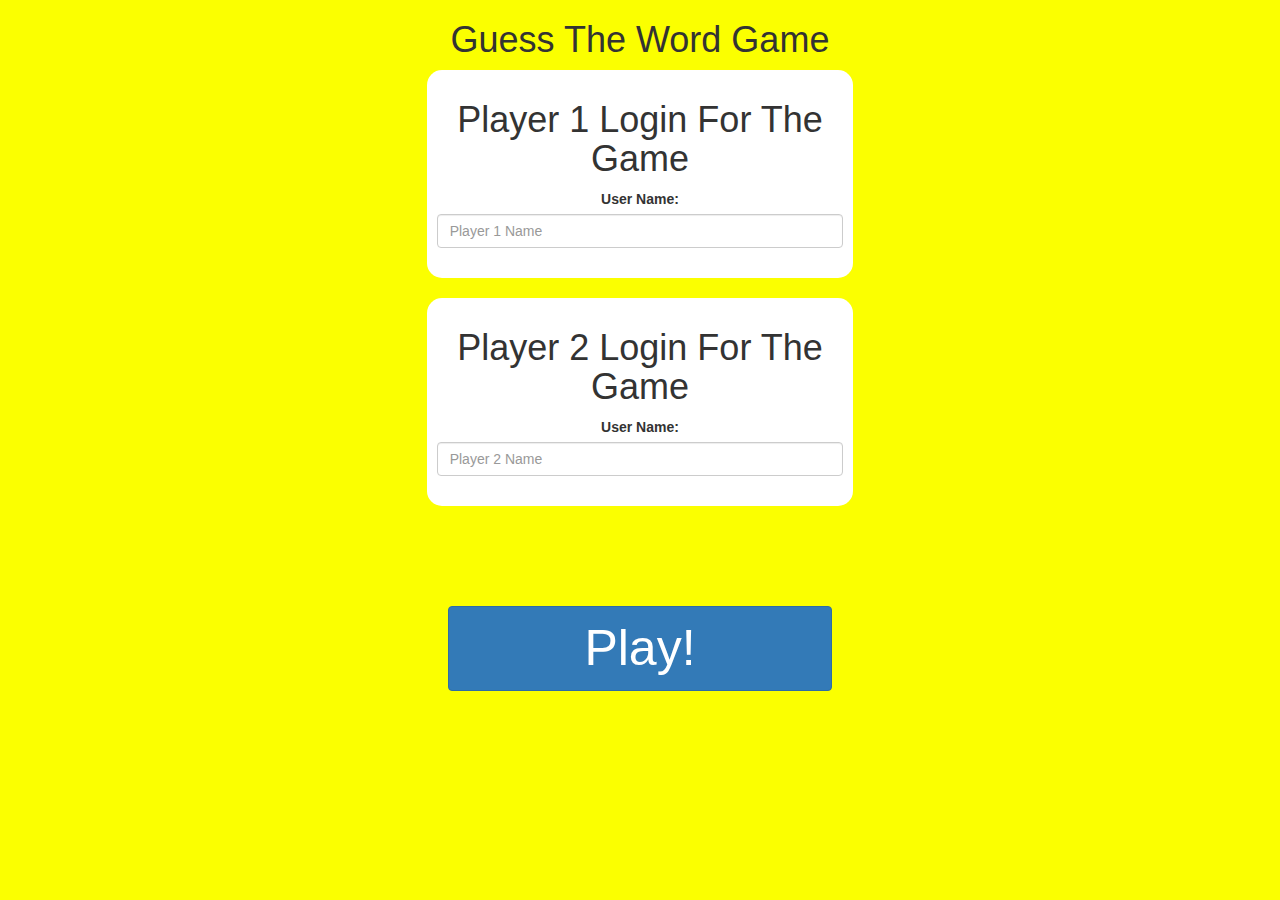
<file: index.html>
<!DOCTYPE html>
<html>
<head>
	<title>Guess The Word</title>

<meta name="viewport" content="width=device-width, initial-scale=1">
<link rel="stylesheet" href="https://maxcdn.bootstrapcdn.com/bootstrap/3.4.0/css/bootstrap.min.css">
<script src="https://ajax.googleapis.com/ajax/libs/jquery/3.4.1/jquery.min.js"></script>
<script src="https://maxcdn.bootstrapcdn.com/bootstrap/3.4.0/js/bootstrap.min.js"></script>

<link rel="stylesheet" type="text/css" href="game.css">

<script src="game_login.js"></script>
</head>
<body>
<center>
	<h1>Guess The Word Game</h1>
	<div class="col-lg-4 col-sm-8 col-xs-11 login_div1">
	<h1>Player 1 Login For The Game</h1>
	<label><b>User Name:</b></label>
	<input type="text" placeholder="Player 1 Name" id="player1name" class="form-control">
	<br>
</div>
<br>
<div class="col-lg-4 col-sm-8 col-xs-11 login_div2">
	<h1>Player 2 Login For The Game</h1>
	<label><b>User Name:</b></label>
	<input type="text" placeholder="Player 2 Name" id="player2name" class="form-control">
	<br>
</div>
<button style="width: 30%;" onclick="addUser()" id="nextpagebutton" class="btn btn-primary">Play!</button>
</center>
</body>
</html>
</file>
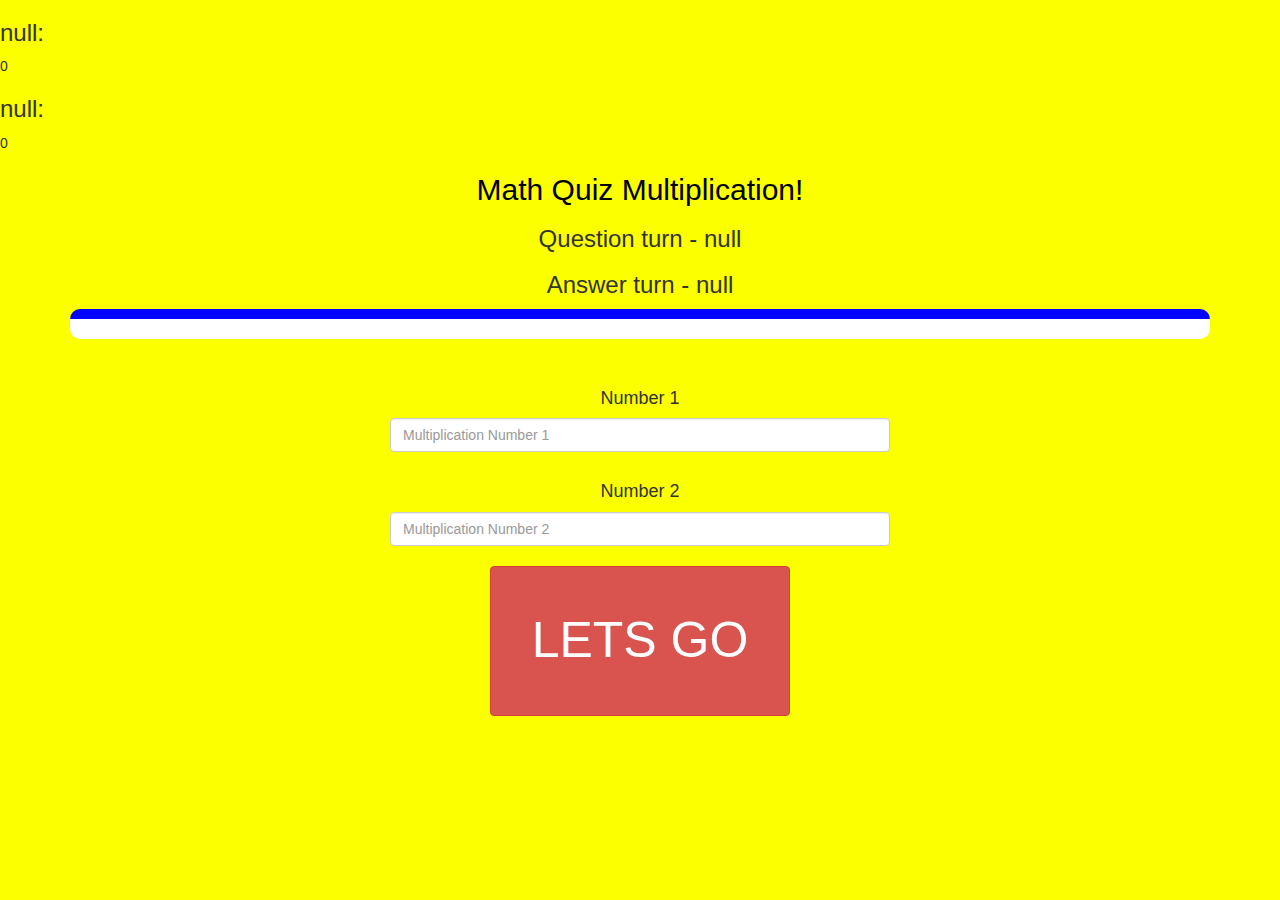
<file: game_page.html>
<!DOCTYPE html>
<html>
<head>
	<title>Guess The Word</title>

<meta name="viewport" content="width=device-width, initial-scale=1">
<link rel="stylesheet" href="https://maxcdn.bootstrapcdn.com/bootstrap/3.4.0/css/bootstrap.min.css">
<script src="https://ajax.googleapis.com/ajax/libs/jquery/3.4.1/jquery.min.js"></script>
<script src="https://maxcdn.bootstrapcdn.com/bootstrap/3.4.0/js/bootstrap.min.js"></script>

<link rel="stylesheet" type="text/css" href="game.css">
</head>
<body>
	<h3 id="plr1name"></h3><span id="valuescore1"></span>
	<br>
	<h3 id="plr2name"></h3><span id="valuescore2"></span>

<div class="container">
	<center>
		<h2 style="color: rgb(0, 0, 0);">Math Quiz Multiplication!</h2>
		<h3 id="player_question"></h3>
		<h3 id="player_answer"></h3>
		<div id="output" class="con-lg-6"></div>
		<br>
		<br>

		<h4>Number 1</h4>
<input style="width: 500px;" type="text" id="input_word1" class="form-control" placeholder="Multiplication Number 1">
		<br>
		<h4>Number 2</h4>
<input style="width: 500px;" type="text" id="input_word2" class="form-control" placeholder="Multiplication Number 2">
		<br>
<button onclick="send()" style="width: 300px; height: 150px" id="btn_word_done" class="btn btn-danger" style="width: 20%;">LETS GO</button>
	</center>
</div>

<script src="quiz.js"></script>
</body>
</html>
</file>
<file: game.css>
body
{
	background: rgb(251, 255, 0);
}

	.login_div1 , .login_div2
	{
		background: white;
		padding: 10px;
		float: none;
		border-radius: 15px;
	}


#player1_name , #player2_name
{
	display: inline-block;
	margin-left: 20px;
}
#word
{
	width: 60%;
}
#word_display
{
	letter-spacing: 5px;
}
#output
{
background: white;
border-radius: 10px;
border-top: 10px solid #0004ff;
padding: 10px;
float: none;
text-align: left;
}
#nextpagebutton{
	font-size: 50px;
	margin-top: 100px;
}
#btn_word_done{
	font-size: 50px;
}
</file>
